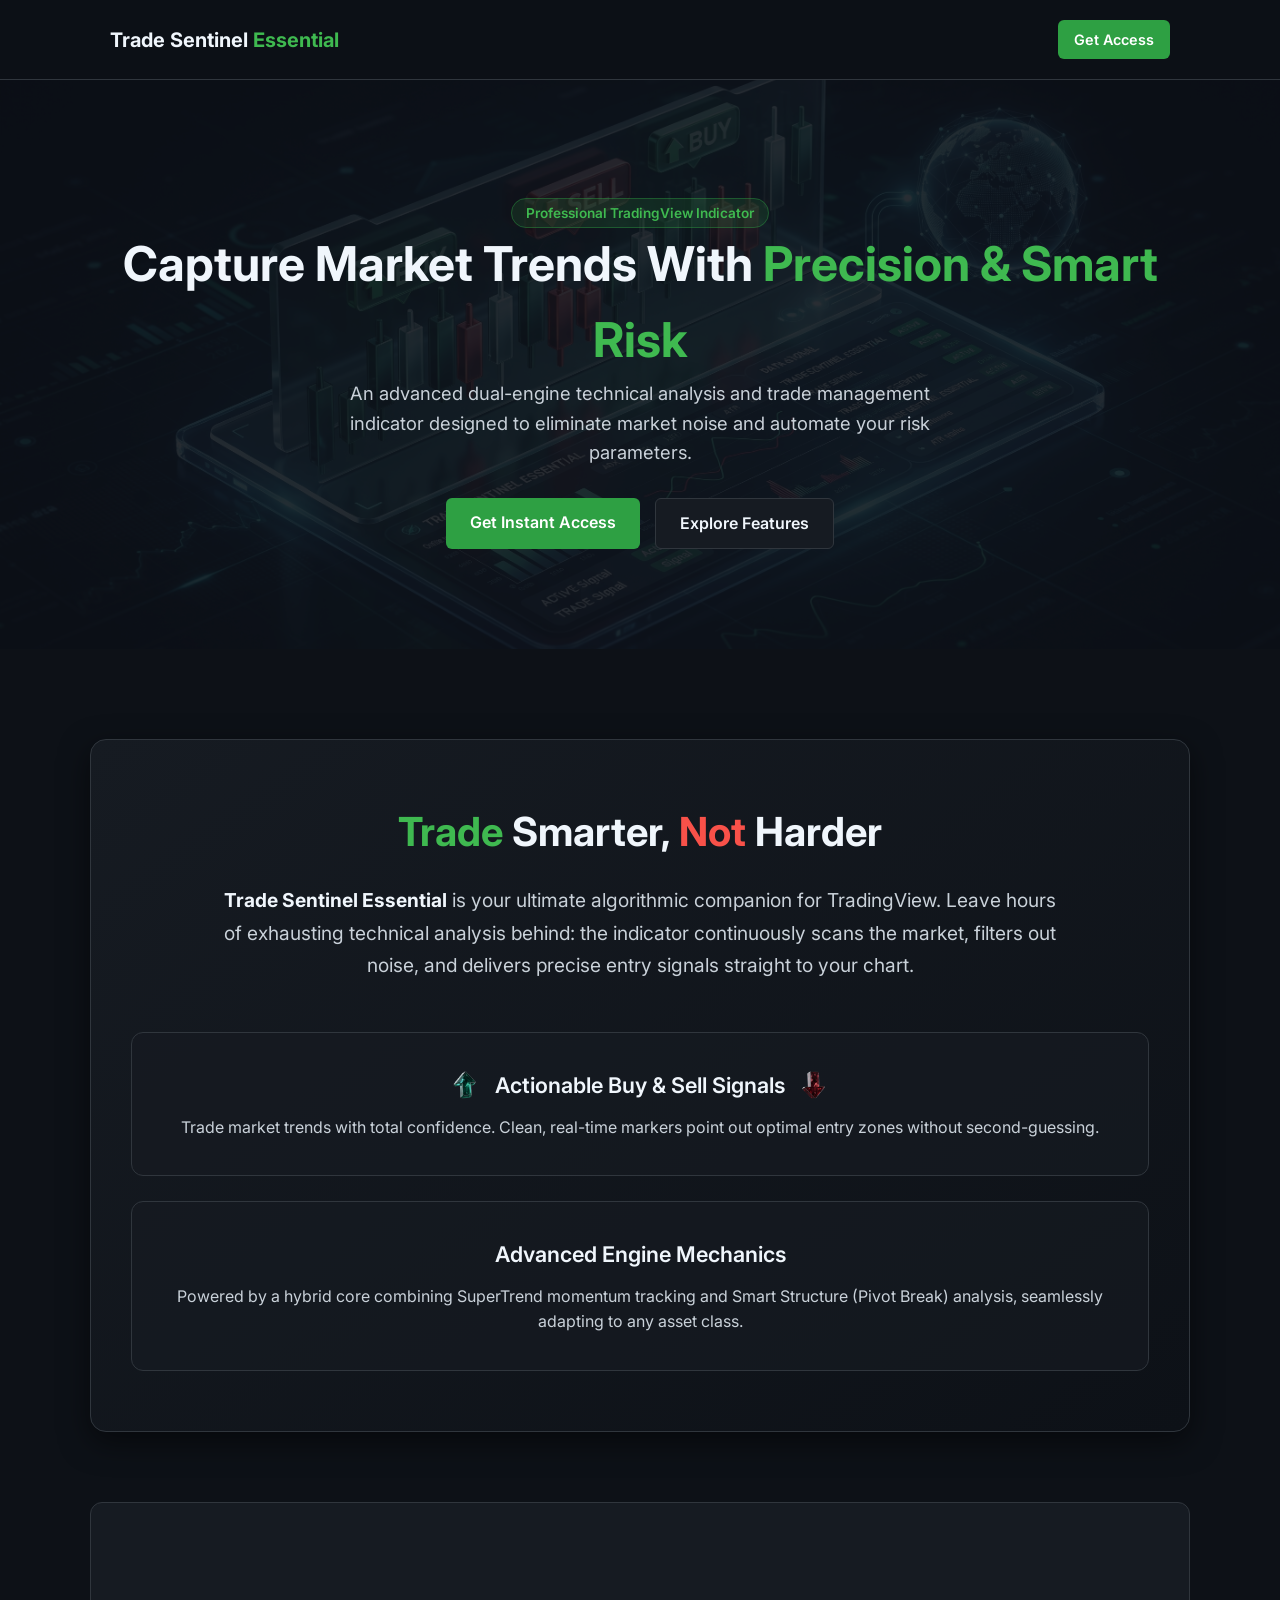
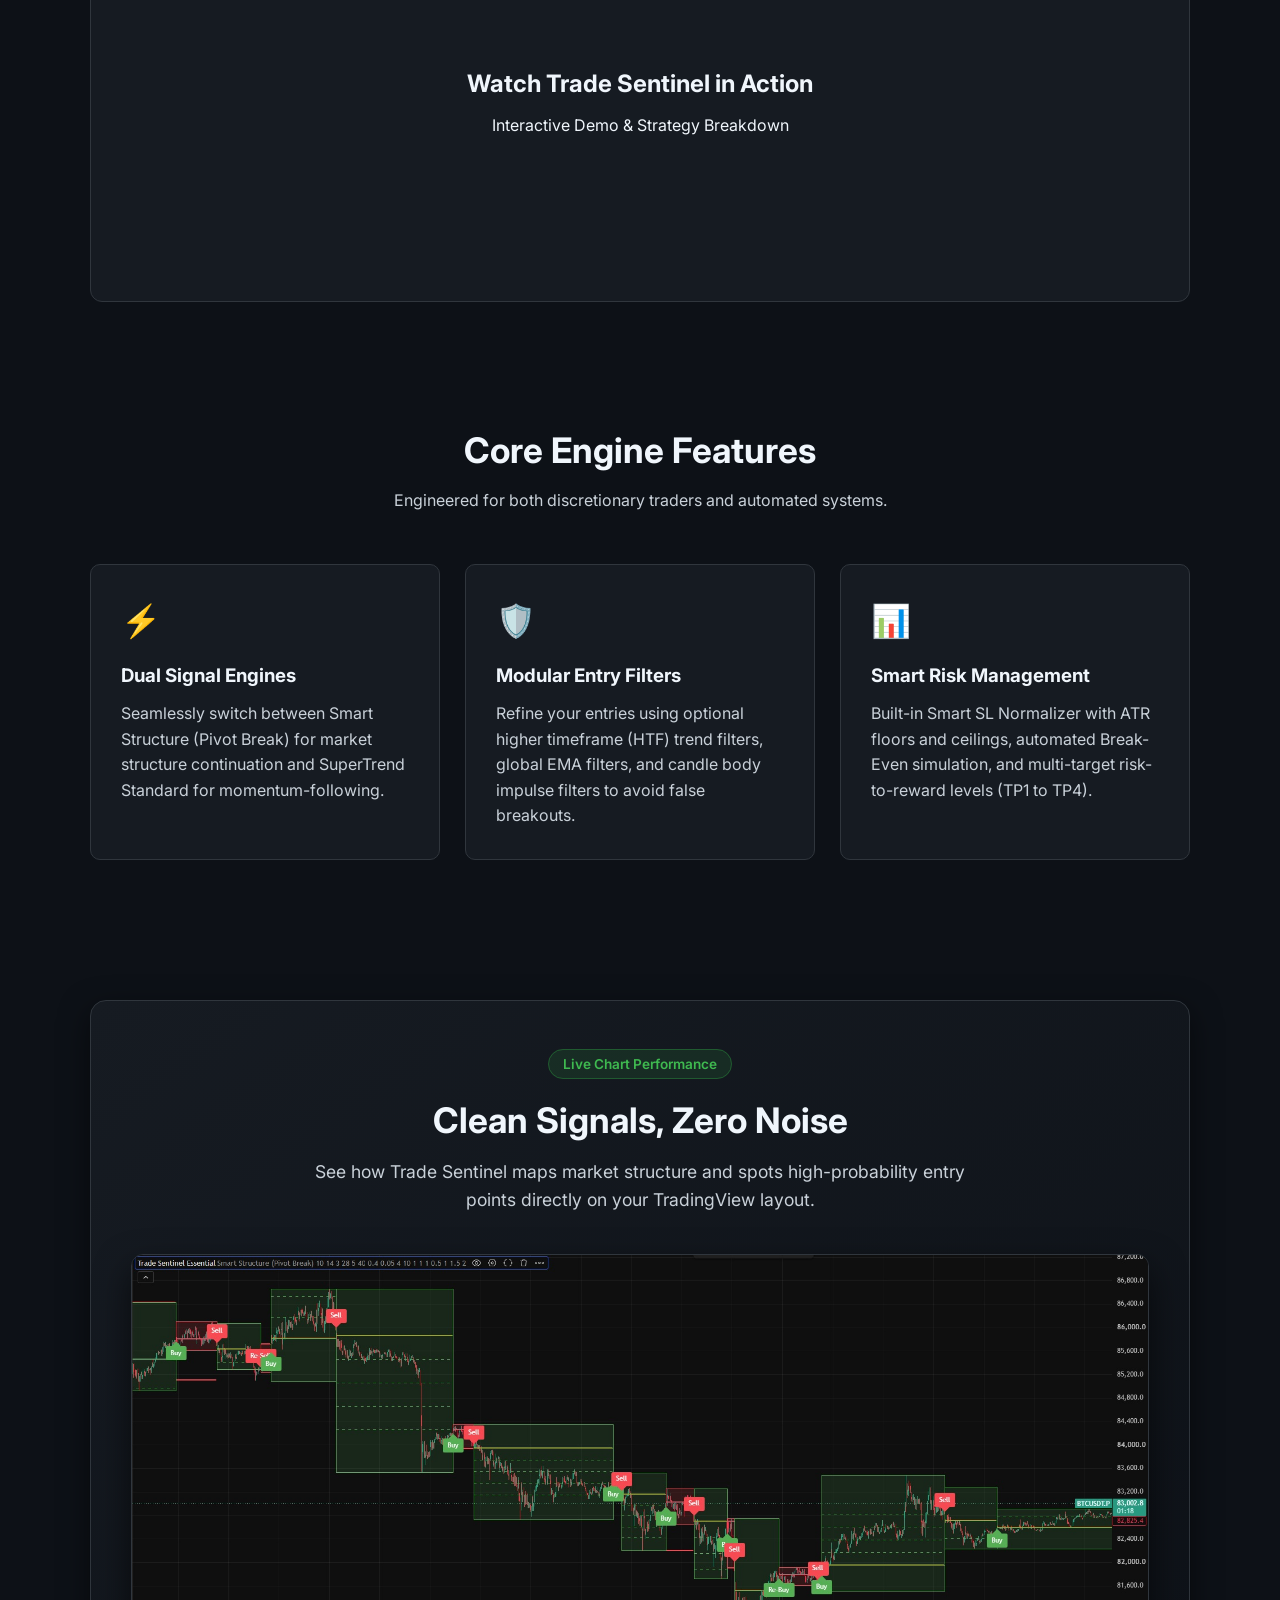
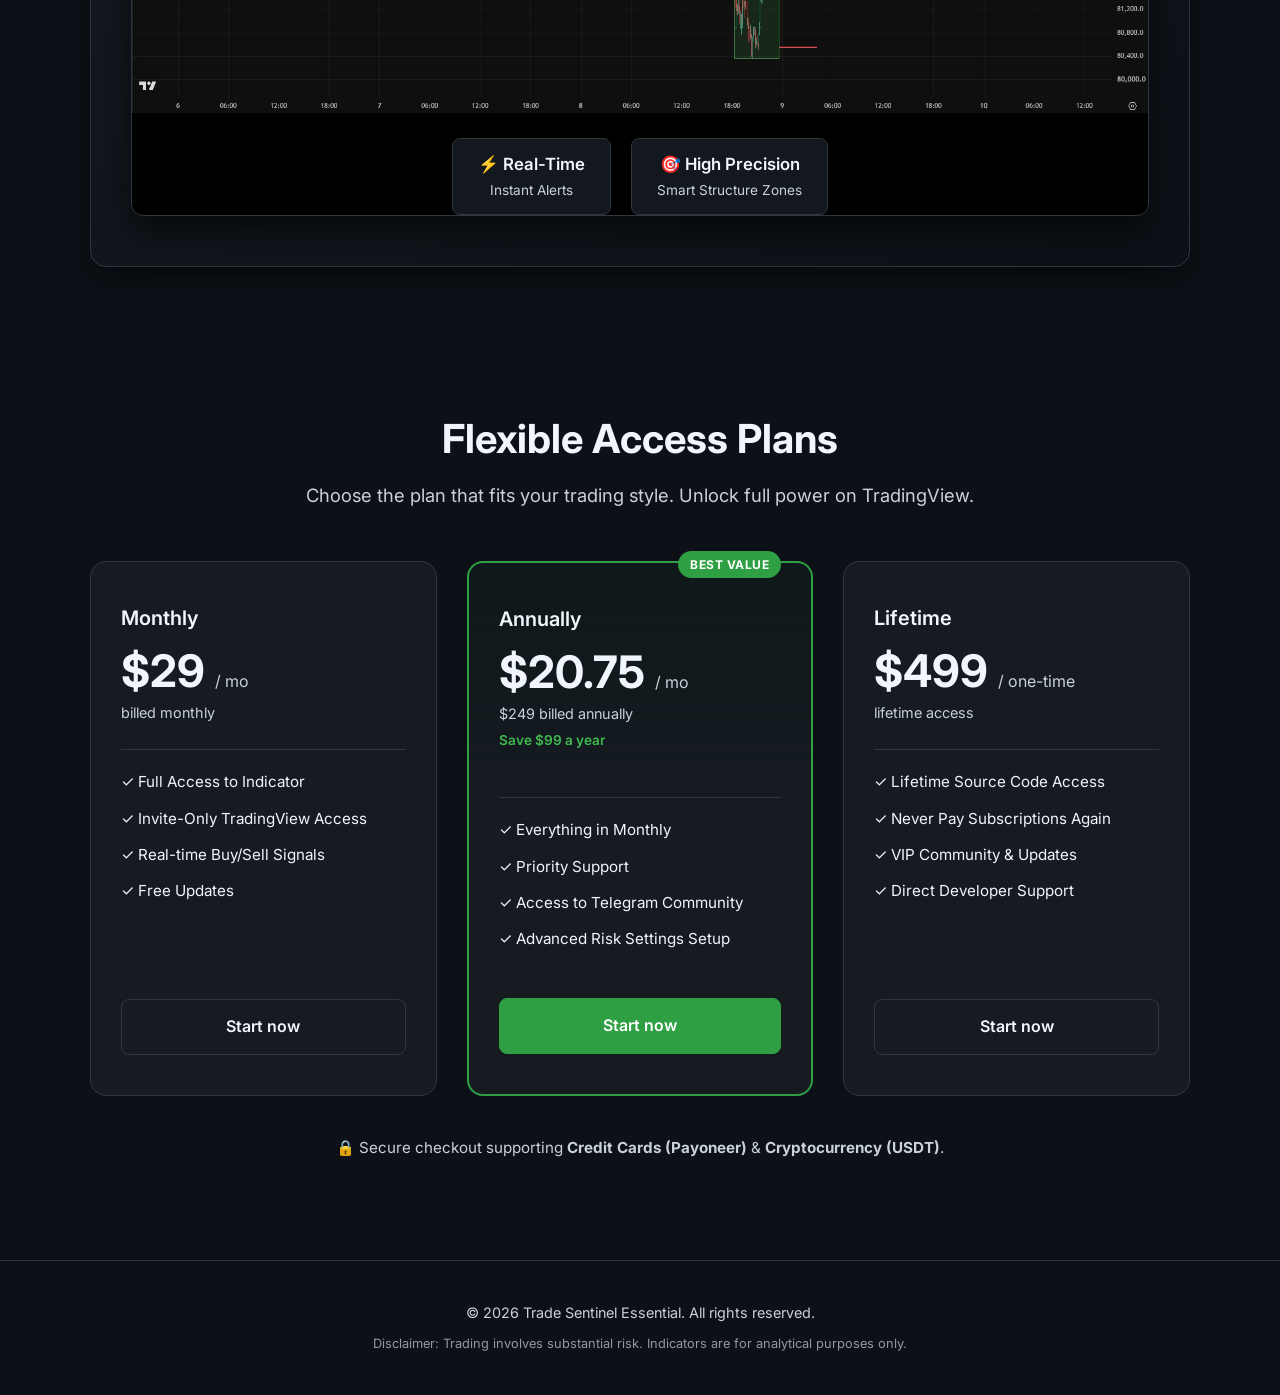
<file: index.html>
<!DOCTYPE html>
<html lang="en">
<head>
    <meta charset="UTF-8">
    <meta name="viewport" content="width=device-width, initial-scale=1.0">
    <title>Trade Sentinel Essential — Advanced Trading Indicator</title>
    <link rel="stylesheet" href="style.css">
    <link rel="preconnect" href="https://fonts.googleapis.com">
    <link rel="preconnect" href="https://fonts.gstatic.com" crossorigin>
    <link href="https://fonts.googleapis.com/css2?family=Inter:wght@300;400;500;600;700&display=swap" rel="stylesheet">
</head>
<body>

    <!-- Header / Nav -->
    <header>
        <div class="container nav-container">
            <div class="logo">Trade Sentinel <span>Essential</span></div>
            <a href="#pricing" class="btn-primary-small">Get Access</a>
        </div>
    </header>

    <!-- Hero Section -->
    <section class="hero">
        <div class="hero-overlay"></div>
        <div class="container hero-content">
            <span class="badge">Professional TradingView Indicator</span>
            <h1>Capture Market Trends With <span>Precision & Smart Risk</span></h1>
            <p>An advanced dual-engine technical analysis and trade management indicator designed to eliminate market noise and automate your risk parameters.</p>
            <div class="hero-buttons">
                <a href="#pricing" class="btn-primary">Get Instant Access</a>
                <a href="#features" class="btn-secondary">Explore Features</a>
            </div>
        </div>
    </section>

    <!-- Intro / Marketing Hook Section -->
    <section class="intro-section container">
        <div class="intro-box">
            <h2 class="centered-title">
                <span class="text-green">Trade</span> Smarter, <span class="text-red">Not</span> Harder
            </h2>
            <p class="intro-lead">
                <strong>Trade Sentinel Essential</strong> is your ultimate algorithmic companion for TradingView. Leave hours of exhausting technical analysis behind: the indicator continuously scans the market, filters out noise, and delivers precise entry signals straight to your chart.
            </p>
            
            <div class="intro-grid">
                <!-- Картка 1 -->
                <div class="intro-card">
                    <div class="title-with-arrows">
                        <img src="green.png" alt="Green Arrow" class="inline-arrow">
                        <h3>Actionable Buy & Sell Signals</h3>
                        <img src="red.png" alt="Red Arrow" class="inline-arrow">
                    </div>
                    <p>Trade market trends with total confidence. Clean, real-time markers point out optimal entry zones without second-guessing.</p>
                </div>

                <!-- Картка 2 -->
                <div class="intro-card">
                    <div class="title-with-arrows">
                        <h3>Advanced Engine Mechanics</h3>
                    </div>
                    <p>Powered by a hybrid core combining SuperTrend momentum tracking and Smart Structure (Pivot Break) analysis, seamlessly adapting to any asset class.</p>
                </div>
            </div>
        </div>
    </section>

    <!-- Video Demo Section -->
    <section class="video-section container">
        <div class="video-wrapper">
            <div class="video-placeholder">
                <h3>Watch Trade Sentinel in Action</h3>
                <p>Interactive Demo & Strategy Breakdown</p>
            </div>
        </div>
    </section>

    <!-- Features Section -->
    <section id="features" class="features container">
        <h2>Core Engine Features</h2>
        <p class="section-desc">Engineered for both discretionary traders and automated systems.</p>
        
        <div class="features-grid">
            <div class="feature-card">
                <div class="icon">⚡</div>
                <h3>Dual Signal Engines</h3>
                <p>Seamlessly switch between Smart Structure (Pivot Break) for market structure continuation and SuperTrend Standard for momentum-following.</p>
            </div>
            <div class="feature-card">
                <div class="icon">🛡️</div>
                <h3>Modular Entry Filters</h3>
                <p>Refine your entries using optional higher timeframe (HTF) trend filters, global EMA filters, and candle body impulse filters to avoid false breakouts.</p>
            </div>
            <div class="feature-card">
                <div class="icon">📊</div>
                <h3>Smart Risk Management</h3>
                <p>Built-in Smart SL Normalizer with ATR floors and ceilings, automated Break-Even simulation, and multi-target risk-to-reward levels (TP1 to TP4).</p>
            </div>
        </div>
    </section>

    <!-- Graphic Showcase Section -->
    <section class="showcase-section container">
        <div class="showcase-box">
            <div class="showcase-header">
                <span class="badge">Live Chart Performance</span>
                <h2>Clean Signals, Zero Noise</h2>
                <p>See how Trade Sentinel maps market structure and spots high-probability entry points directly on your TradingView layout.</p>
            </div>
            
            <div class="chart-preview-wrapper">
                <img src="grafic.jpg" alt="Trade Sentinel Live Chart" class="chart-image">
                <div class="chart-stats-overlay">
                    <div class="stat-badge">
                        <span class="stat-num">⚡ Real-Time</span>
                        <span class="stat-label">Instant Alerts</span>
                    </div>
                    <div class="stat-badge">
                        <span class="stat-num">🎯 High Precision</span>
                        <span class="stat-label">Smart Structure Zones</span>
                    </div>
                </div>
            </div>
        </div>
    </section>

    <!-- Pricing / Tariffs Section -->
    <section id="pricing" class="pricing-section container">
        <div class="pricing-header">
            <h2>Flexible Access Plans</h2>
            <p>Choose the plan that fits your trading style. Unlock full power on TradingView.</p>
        </div>

        <div class="pricing-grid">
            <!-- Тариф 1: Monthly -->
            <div class="pricing-card">
                <div class="plan-name">Monthly</div>
                <div class="plan-price">$29 <span>/ mo</span></div>
                <div class="plan-billing">billed monthly</div>
                <ul class="plan-features">
                    <li>✓ Full Access to Indicator</li>
                    <li>✓ Invite-Only TradingView Access</li>
                    <li>✓ Real-time Buy/Sell Signals</li>
                    <li>✓ Free Updates</li>
                </ul>
                <a href="checkout.html?plan=monthly&price=29" class="btn-pricing">Start now</a>
            </div>

            <!-- Тариф 2: Annually -->
            <div class="pricing-card popular">
                <div class="popular-badge">Best Value</div>
                <div class="plan-name">Annually</div>
                <div class="plan-price">$20.75 <span>/ mo</span></div>
                <div class="plan-billing">$249 billed annually</div>
                <div class="plan-save">Save $99 a year</div>
                <ul class="plan-features">
                    <li>✓ Everything in Monthly</li>
                    <li>✓ Priority Support</li>
                    <li>✓ Access to Telegram Community</li>
                    <li>✓ Advanced Risk Settings Setup</li>
                </ul>
                <a href="checkout.html?plan=annually&price=249" class="btn-pricing btn-popular">Start now</a>
            </div>

            <!-- Тариф 3: Lifetime -->
            <div class="pricing-card">
                <div class="plan-name">Lifetime</div>
                <div class="plan-price">$499 <span>/ one-time</span></div>
                <div class="plan-billing">lifetime access</div>
                <ul class="plan-features">
                    <li>✓ Lifetime Source Code Access</li>
                    <li>✓ Never Pay Subscriptions Again</li>
                    <li>✓ VIP Community & Updates</li>
                    <li>✓ Direct Developer Support</li>
                </ul>
                <a href="checkout.html?plan=lifetime&price=499" class="btn-pricing">Start now</a>
            </div>
        </div>
        
        <div class="payment-methods-info">
            <p>🔒 Secure checkout supporting <strong>Credit Cards (Payoneer)</strong> & <strong>Cryptocurrency (USDT)</strong>.</p>
        </div>
    </section>

    <!-- Footer -->
    <footer>
        <div class="container footer-content">
            <p>&copy; 2026 Trade Sentinel Essential. All rights reserved.</p>
            <p class="disclaimer">Disclaimer: Trading involves substantial risk. Indicators are for analytical purposes only.</p>
        </div>
    </footer>

</body>
</html>
</file>
<file: style.css>
:root {
    --bg-color: #0d1117;
    --card-bg: #161b22;
    --border-color: #30363d;
    --text-color: #c9d1d9;
    --text-white: #f0f6fc;
    --accent-color: #2ea043;
    --accent-hover: #3fb950;
    --danger-color: #f85149;
}

* {
    margin: 0;
    padding: 0;
    box-sizing: border-box;
}

body {
    font-family: 'Inter', sans-serif;
    background-color: var(--bg-color);
    color: var(--text-color);
    line-height: 1.6;
}

.container {
    max-width: 1100px;
    margin: 0 auto;
    padding: 0 20px;
}

/* Header */
header {
    border-bottom: 1px solid var(--border-color);
    padding: 20px 0;
    background: rgba(13, 17, 23, 0.85);
    backdrop-filter: blur(10px);
    position: sticky;
    top: 0;
    z-index: 100;
}

.nav-container {
    display: flex;
    justify-content: space-between;
    align-items: center;
}

.logo {
    font-size: 1.25rem;
    font-weight: 700;
    color: var(--text-white);
}

.logo span {
    color: var(--accent-hover);
}

/* Hero Section */
.hero {
    position: relative;
    text-align: center;
    padding: 120px 0 100px 0;
    background-image: url('Header_pic_01.jpg');
    background-size: cover;
    background-position: center;
    background-repeat: no-repeat;
}

.hero-overlay {
    position: absolute;
    top: 0;
    left: 0;
    width: 100%;
    height: 100%;
    background: rgba(13, 17, 23, 0.88);
    z-index: 1;
}

.hero-content {
    position: relative;
    z-index: 2;
}

.badge {
    background: rgba(46, 160, 67, 0.15);
    color: var(--accent-hover);
    padding: 6px 14px;
    border-radius: 20px;
    font-size: 0.85rem;
    font-weight: 600;
    border: 1px solid rgba(46, 160, 67, 0.4);
}

.hero h1 {
    font-size: 3rem;
    color: var(--text-white);
}

.hero h1 span {
    color: var(--accent-hover);
}

.hero p {
    font-size: 1.15rem;
    max-width: 650px;
    margin: 0 auto 30px auto;
}

.hero-buttons {
    display: flex;
    gap: 15px;
    justify-content: center;
}

/* Buttons */
.btn-primary, .btn-primary-small, .btn-secondary {
    display: inline-block;
    padding: 12px 24px;
    border-radius: 6px;
    font-weight: 600;
    text-decoration: none;
    transition: all 0.2s;
}

.btn-primary, .btn-primary-small {
    background-color: var(--accent-color);
    color: #fff;
}

.btn-primary:hover, .btn-primary-small:hover {
    background-color: var(--accent-hover);
}

.btn-primary-small {
    padding: 8px 16px;
    font-size: 0.9rem;
}

.btn-secondary {
    background-color: var(--card-bg);
    color: var(--text-white);
    border: 1px solid var(--border-color);
}

.btn-secondary:hover {
    border-color: var(--text-color);
}

/* Intro Marketing Section Styles */
.intro-section {
    padding: 90px 0 30px 0;
}

.intro-box {
    background: linear-gradient(145deg, #161b22 0%, #0d1117 100%);
    border: 1px solid var(--border-color);
    border-radius: 16px;
    padding: 60px 40px;
    text-align: center;
    box-shadow: 0 10px 30px rgba(0, 0, 0, 0.5);
}

.centered-title {
    font-size: 2.5rem;
    color: var(--text-white);
    margin-bottom: 20px;
    font-weight: 700;
}

.text-green {
    color: var(--accent-hover);
}

.text-red {
    color: var(--danger-color);
}

.intro-lead {
    font-size: 1.2rem;
    max-width: 850px;
    margin: 0 auto 50px auto;
    color: var(--text-color);
    line-height: 1.7;
}

.intro-lead strong {
    color: var(--text-white);
}

.intro-grid {
    display: flex;
    flex-direction: column;
    gap: 25px;
    text-align: left;
}

.intro-card {
    background: rgba(22, 27, 34, 0.7);
    border: 1px solid var(--border-color);
    padding: 35px;
    border-radius: 12px;
    transition: border-color 0.2s, transform 0.2s;
}

.intro-card:hover {
    border-color: var(--accent-hover);
    transform: translateY(-3px);
}

.title-with-arrows {
    display: flex;
    align-items: center;
    justify-content: center;
    gap: 15px;
    margin-bottom: 12px;
}

.title-with-arrows h3 {
    color: var(--text-white);
    font-size: 1.35rem;
    font-weight: 600;
    margin: 0;
    text-align: center;
}

.inline-arrow {
    width: 28px !important;
    height: 28px !important;
    max-width: 28px !important;
    max-height: 28px !important;
    object-fit: contain;
    flex-shrink: 0;
}

.intro-card p {
    font-size: 1rem;
    color: var(--text-color);
    line-height: 1.6;
    text-align: center;
}

/* Video Section */
.video-section {
    padding: 40px 0;
}

.video-placeholder {
    background: var(--card-bg);
    border: 1px solid var(--border-color);
    border-radius: 12px;
    height: 400px;
    display: flex;
    flex-direction: column;
    justify-content: center;
    align-items: center;
    text-align: center;
    color: var(--text-white);
}

.video-placeholder h3 {
    font-size: 1.5rem;
    margin-bottom: 10px;
}

/* Features */
.features {
    padding: 80px 0;
    text-align: center;
}

.features h2 {
    font-size: 2.2rem;
    color: var(--text-white);
    margin-bottom: 10px;
}

.section-desc {
    margin-bottom: 50px;
}

.features-grid {
    display: grid;
    grid-template-columns: repeat(auto-fit, minmax(300px, 1fr));
    gap: 25px;
}

.feature-card {
    background: var(--card-bg);
    border: 1px solid var(--border-color);
    padding: 30px;
    border-radius: 10px;
    text-align: left;
}

.feature-card .icon {
    font-size: 2rem;
    margin-bottom: 15px;
}

.feature-card h3 {
    color: var(--text-white);
    margin-bottom: 10px;
}

/* Showcase Section */
.showcase-section {
    padding: 60px 0;
}

.showcase-box {
    background: linear-gradient(145deg, #161b22 0%, #0d1117 100%);
    border: 1px solid var(--border-color);
    border-radius: 16px;
    padding: 50px 40px;
    text-align: center;
    box-shadow: 0 10px 30px rgba(0, 0, 0, 0.5);
}

.showcase-header {
    max-width: 700px;
    margin: 0 auto 40px auto;
}

.showcase-header h2 {
    font-size: 2.2rem;
    color: var(--text-white);
    margin: 15px 0 10px 0;
    font-weight: 700;
}

.showcase-header p {
    font-size: 1.1rem;
    color: var(--text-color);
}

.chart-preview-wrapper {
    position: relative;
    border-radius: 12px;
    overflow: hidden;
    border: 1px solid var(--border-color);
    box-shadow: 0 15px 35px rgba(0, 0, 0, 0.6);
    background: #000;
}

.chart-image {
    width: 100%;
    height: auto;
    display: block;
    transition: transform 0.3s ease;
}

.chart-image:hover {
    transform: scale(1.01);
}

.chart-stats-overlay {
    display: flex;
    justify-content: center;
    gap: 20px;
    margin-top: 25px;
    flex-wrap: wrap;
}

.stat-badge {
    background: rgba(22, 27, 34, 0.9);
    border: 1px solid var(--border-color);
    padding: 12px 25px;
    border-radius: 8px;
    display: flex;
    flex-direction: column;
    align-items: center;
}

.stat-num {
    color: var(--text-white);
    font-weight: 600;
    font-size: 1.05rem;
}

.stat-label {
    color: var(--text-color);
    font-size: 0.85rem;
    margin-top: 3px;
}

/* --- Pricing / Tariffs Section Styles (ТРИ РАМКИ ЯК У TRADINGVIEW) --- */
.pricing-section {
    padding: 80px 0 100px 0;
    text-align: center;
}

.pricing-header {
    margin-bottom: 50px;
}

.pricing-header h2 {
    font-size: 2.5rem;
    color: var(--text-white);
    margin-bottom: 10px;
    font-weight: 700;
}

.pricing-header p {
    font-size: 1.15rem;
    color: var(--text-color);
}

.pricing-grid {
    display: grid;
    grid-template-columns: repeat(auto-fit, minmax(310px, 1fr));
    gap: 30px;
    align-items: stretch;
}

.pricing-card {
    background: var(--card-bg);
    border: 1px solid var(--border-color);
    border-radius: 16px;
    padding: 40px 30px;
    text-align: left;
    display: flex;
    flex-direction: column;
    position: relative;
    transition: transform 0.2s, border-color 0.2s;
}

.pricing-card:hover {
    transform: translateY(-5px);
    border-color: var(--text-color);
}

/* Стиль для виділеного тарифу (Annually) */
.pricing-card.popular {
    border: 2px solid var(--accent-color);
    background: linear-gradient(180deg, rgba(46, 160, 67, 0.05) 0%, var(--card-bg) 50%);
}

.popular-badge {
    position: absolute;
    top: -12px;
    right: 30px;
    background: var(--accent-color);
    color: #fff;
    font-size: 0.75rem;
    font-weight: 700;
    padding: 4px 12px;
    border-radius: 20px;
    text-transform: uppercase;
    letter-spacing: 0.5px;
}

.plan-name {
    font-size: 1.25rem;
    font-weight: 600;
    color: var(--text-white);
    margin-bottom: 15px;
}

.plan-price {
    font-size: 2.8rem;
    font-weight: 700;
    color: var(--text-white);
    line-height: 1;
    margin-bottom: 8px;
}

.plan-price span {
    font-size: 1rem;
    font-weight: 400;
    color: var(--text-color);
}

.plan-billing {
    font-size: 0.9rem;
    color: var(--text-color);
    margin-bottom: 5px;
}

.plan-save {
    font-size: 0.85rem;
    color: var(--accent-hover);
    font-weight: 600;
    margin-bottom: 25px;
}

.plan-features {
    list-style: none;
    margin: 20px 0 35px 0;
    flex-grow: 1;
    border-top: 1px solid var(--border-color);
    padding-top: 20px;
}

.plan-features li {
    font-size: 0.95rem;
    color: var(--text-white);
    margin-bottom: 12px;
}

.btn-pricing {
    display: block;
    width: 100%;
    padding: 14px 0;
    text-align: center;
    background-color: var(--card-bg);
    color: var(--text-white);
    border: 1px solid var(--border-color);
    border-radius: 8px;
    font-weight: 600;
    text-decoration: none;
    transition: all 0.2s;
}

.btn-pricing:hover {
    background-color: var(--border-color);
}

.btn-popular {
    background-color: var(--accent-color);
    border-color: var(--accent-color);
    color: #fff;
}

.btn-popular:hover {
    background-color: var(--accent-hover);
}

.payment-methods-info {
    margin-top: 40px;
    font-size: 0.95rem;
    color: var(--text-color);
}

/* Footer */
footer {
    border-top: 1px solid var(--border-color);
    padding: 40px 0;
    text-align: center;
    font-size: 0.9rem;
}

.disclaimer {
    margin-top: 10px;
    font-size: 0.8rem;
    opacity: 0.7;
}

@media (max-width: 768px) {
    .hero h1 {
        font-size: 2.2rem;
    }
    .hero-buttons {
        flex-direction: column;
    }
}

/* --- Стилі для сторінки Checkout --- */
.checkout-section {
    padding: 60px 0 100px 0;
    display: flex;
    justify-content: center;
}

.checkout-box {
    background: var(--card-bg);
    border: 1px solid var(--border-color);
    border-radius: 16px;
    padding: 50px;
    width: 100%;
    max-width: 650px;
    box-shadow: 0 15px 35px rgba(0, 0, 0, 0.5);
}

.checkout-box h2 {
    color: var(--text-white);
    font-size: 2rem;
    margin-bottom: 10px;
    text-align: center;
}

.checkout-subtitle {
    text-align: center;
    color: var(--text-color);
    margin-bottom: 30px;
    font-size: 1rem;
}

.order-summary {
    background: rgba(13, 17, 23, 0.6);
    border: 1px solid var(--border-color);
    border-radius: 10px;
    padding: 20px;
    margin-bottom: 30px;
}

.summary-row {
    display: flex;
    justify-content: space-between;
    margin-bottom: 10px;
    color: var(--text-color);
}

.summary-row:last-child {
    margin-bottom: 0;
}

.summary-row.total {
    border-top: 1px solid var(--border-color);
    padding-top: 12px;
    margin-top: 10px;
    font-size: 1.2rem;
}

.summary-row.total strong {
    color: var(--accent-hover);
}

.payment-methods-container h3 {
    color: var(--text-white);
    font-size: 1.1rem;
    margin-bottom: 15px;
}

.payment-option {
    display: flex;
    align-items: flex-start;
    gap: 12px;
    background: rgba(13, 17, 23, 0.4);
    border: 1px solid var(--border-color);
    padding: 15px;
    border-radius: 10px;
    margin-bottom: 12px;
    cursor: pointer;
    transition: border-color 0.2s;
}

.payment-option:hover {
    border-color: var(--text-color);
}

.payment-option input {
    margin-top: 4px;
    accent-color: var(--accent-color);
    cursor: pointer;
}

.payment-option label {
    cursor: pointer;
    display: flex;
    flex-direction: column;
}

.pay-title {
    color: var(--text-white);
    font-weight: 600;
    font-size: 0.95rem;
}

.pay-desc {
    color: var(--text-color);
    font-size: 0.85rem;
    margin-top: 3px;
}

.payment-form-block {
    margin-top: 30px;
    border-top: 1px solid var(--border-color);
    padding-top: 25px;
}

.instruction-text {
    font-size: 0.95rem;
    color: var(--text-color);
    margin-bottom: 20px;
    line-height: 1.5;
}

.crypto-wallet-box {
    background: rgba(13, 17, 23, 0.8);
    border: 1px dashed var(--border-color);
    padding: 15px;
    border-radius: 8px;
    margin-bottom: 20px;
    text-align: center;
}

.wallet-label {
    display: block;
    font-size: 0.85rem;
    color: var(--text-color);
    margin-bottom: 5px;
}

.crypto-wallet-box code {
    color: var(--accent-hover);
    font-family: monospace;
    font-size: 1rem;
    word-break: break-all;
}

/* --- Стилі для крипто-блоку у стилі Binance --- */
.crypto-box-binance {
    background: rgba(13, 17, 23, 0.9);
    border: 1px solid var(--border-color);
    border-radius: 12px;
    padding: 20px;
    display: flex;
    align-items: center;
    gap: 20px;
    margin-bottom: 20px;
}

.qr-container {
    background: #fff;
    padding: 8px;
    border-radius: 8px;
    display: flex;
    justify-content: center;
    align-items: center;
    flex-shrink: 0;
}

.qr-img {
    width: 100px;
    height: 100px;
    display: block;
}

.wallet-info-area {
    flex-grow: 1;
    overflow: hidden;
}

.wallet-label {
    display: block;
    font-size: 0.85rem;
    color: var(--text-color);
}

.wallet-label strong {
    color: var(--accent-hover);
}

.wallet-row {
    display: flex;
    align-items: center;
    justify-content: space-between;
    background: rgba(22, 27, 34, 0.8);
    border: 1px solid var(--border-color);
    border-radius: 8px;
    padding: 8px 12px;
    margin-top: 5px;
}

.wallet-row code {
    color: var(--text-white);
    font-family: monospace;
    font-size: 0.85rem;
    overflow: hidden;
    text-overflow: ellipsis;
    white-space: nowrap;
    margin-right: 10px;
}

.copy-btn {
    background: transparent;
    border: none;
    color: var(--text-color);
    cursor: pointer;
    display: flex;
    align-items: center;
    gap: 5px;
    padding: 4px 8px;
    border-radius: 6px;
    transition: background 0.2s, color 0.2s;
    flex-shrink: 0;
}

.copy-btn:hover {
    background: var(--border-color);
    color: var(--text-white);
}

.copy-btn span {
    font-size: 0.8rem;
    font-weight: 500;
}

@media (max-width: 550px) {
    .crypto-box-binance {
        flex-direction: column;
        text-align: center;
    }
    .wallet-row {
        flex-direction: column;
        gap: 8px;
    }
    .wallet-row code {
        white-space: normal;
        word-break: break-all;
    }
}
</file>
